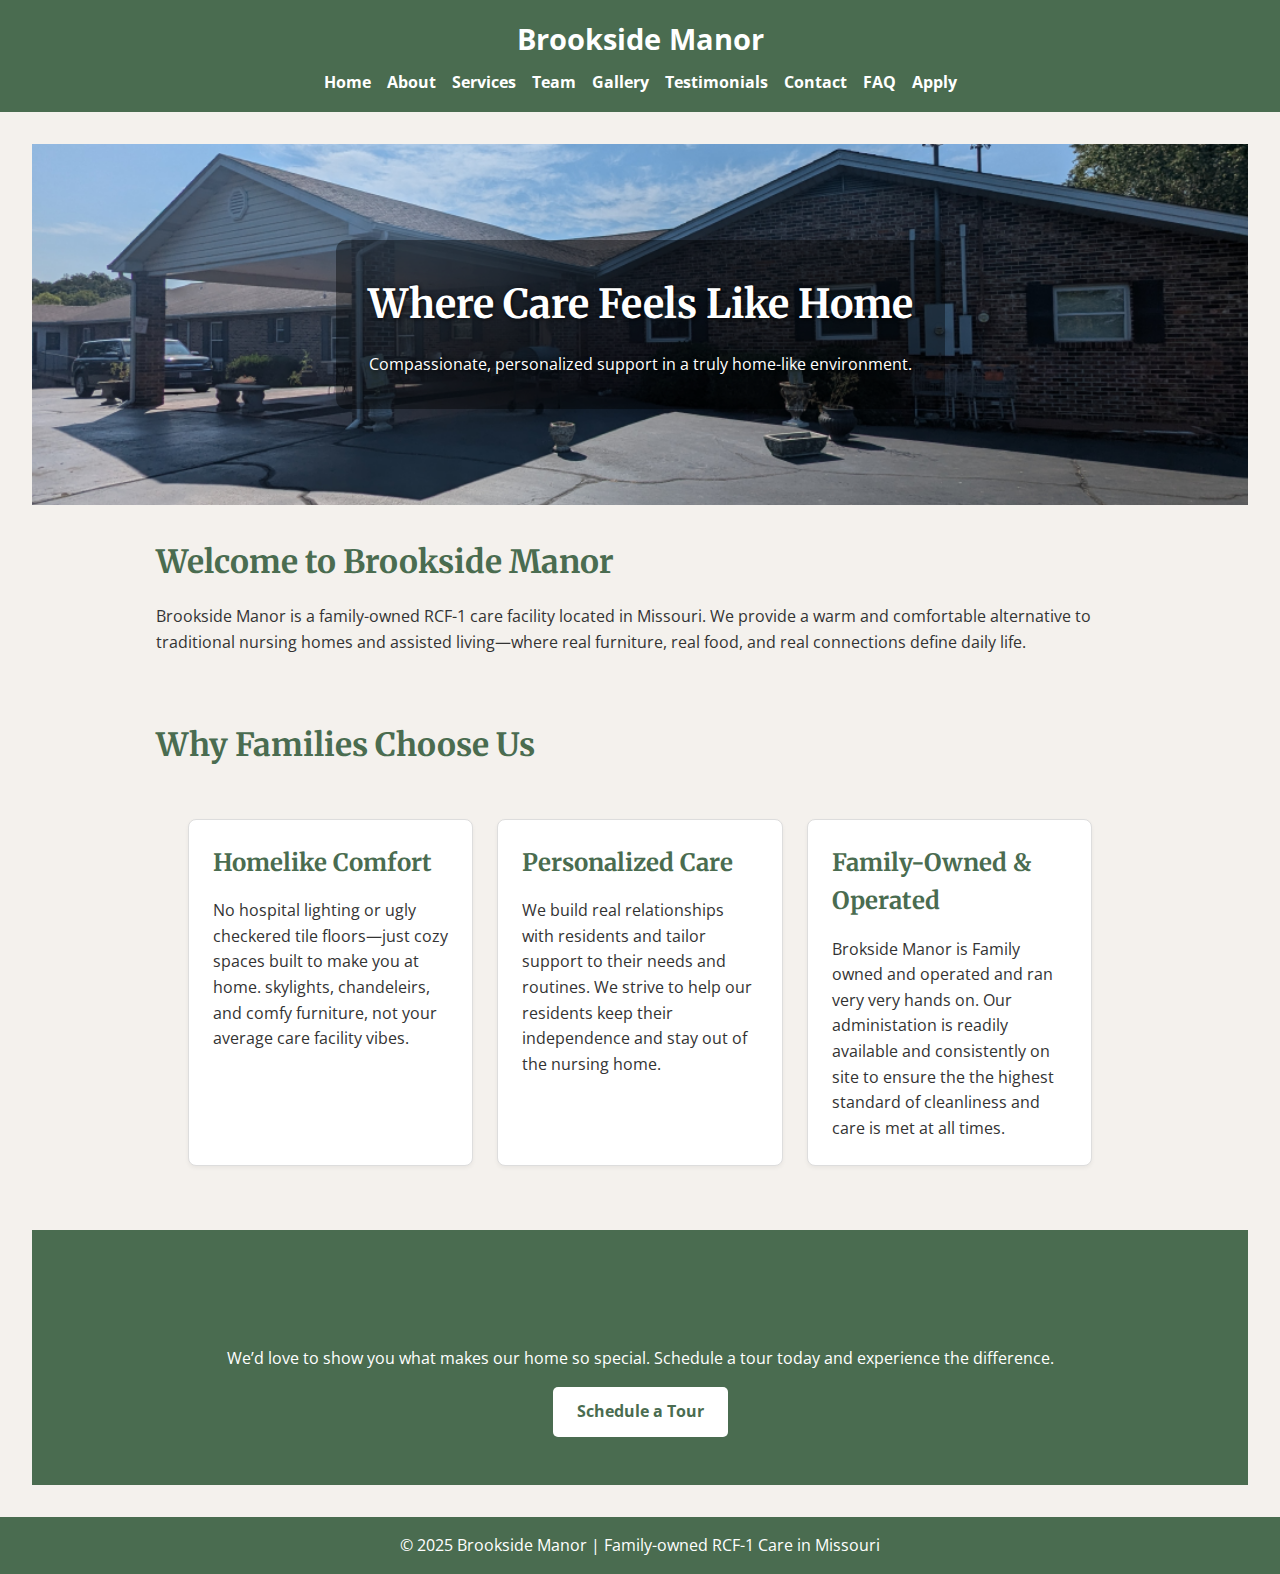
<file: index.html>
<!DOCTYPE html>
<html lang="en">
<head>
  <meta charset="UTF-8" />
  <meta name="viewport" content="width=device-width, initial-scale=1.0" />
  <title>Welcome to Brookside Manor | Brookside Manor</title>
  <link rel="stylesheet" href="assets/css/styles.css" />
  <link href="https://fonts.googleapis.com/css2?family=Merriweather:wght@700&family=Open+Sans&display=swap" rel="stylesheet">
</head>
<body>
  <header>
    <div class="logo">Brookside Manor</div>
    <button class="menu-toggle" onclick="toggleMenu()">☰</button>
    <nav class="navbar" id="navbar">
      <a href="index.html">Home</a>
      <a href="about.html">About</a>
      <a href="services.html">Services</a>
      <a href="team.html">Team</a>
      <a href="gallery.html">Gallery</a>
      <a href="testimonials.html">Testimonials</a>
      <a href="contact.html">Contact</a>
      <a href="faq.html">FAQ</a>
      <a href="apply.html">Apply</a>
    </nav>
  </header>

  <main>
    <section class="hero-banner" style="background-image: url(./assets/images/Frame\ 15.png);">
      <div class="hero-overlay">
        <h1>Where Care Feels Like Home</h1>
        <p>Compassionate, personalized support in a truly home-like environment.</p>
      </div>
    </section>

    <section class="welcome-section content">
      <h2>Welcome to Brookside Manor</h2>
      <p>Brookside Manor is a family-owned RCF-1 care facility located in Missouri. We provide a warm and comfortable alternative to traditional nursing homes and assisted living—where real furniture, real food, and real connections define daily life.</p>
    </section>

    <section class="why-choose-us content">
      <h2>Why Families Choose Us</h2>
      <div class="features-grid">
        <div class="feature-card">
          <h3>Homelike Comfort</h3>
          <p>No hospital lighting or ugly checkered tile floors—just cozy spaces built to make you at home.
             skylights, chandeleirs, and comfy furniture, not your average care facility vibes.
          </p>
        </div>
        <div class="feature-card">
          <h3>Personalized Care</h3>
          <p>We build real relationships with residents and tailor support to their needs and routines.
             We strive to help our residents keep their independence and stay out of the nursing home.
          </p>
        </div>
        <div class="feature-card">
          <h3>Family-Owned & Operated</h3>
          <p>Brokside Manor is Family owned and operated and ran very very hands on. Our administation is readily available and 
             consistently on site to ensure the the highest standard of cleanliness and care is met at all times. </p>
        </div>
      </div>
    </section>

    <section class="cta-section">
      <h2>Come Visit Brookside Manor</h2>
      <p>We’d love to show you what makes our home so special. Schedule a tour today and experience the difference.</p>
      <a class="cta-button" href="contact.html">Schedule a Tour</a>
    </section>
  </main>

  <footer>
    <p>&copy; 2025 Brookside Manor | Family-owned RCF-1 Care in Missouri</p>
  </footer>

  <script src="assets/js/script.js"></script>
</body>
</html>
</file>
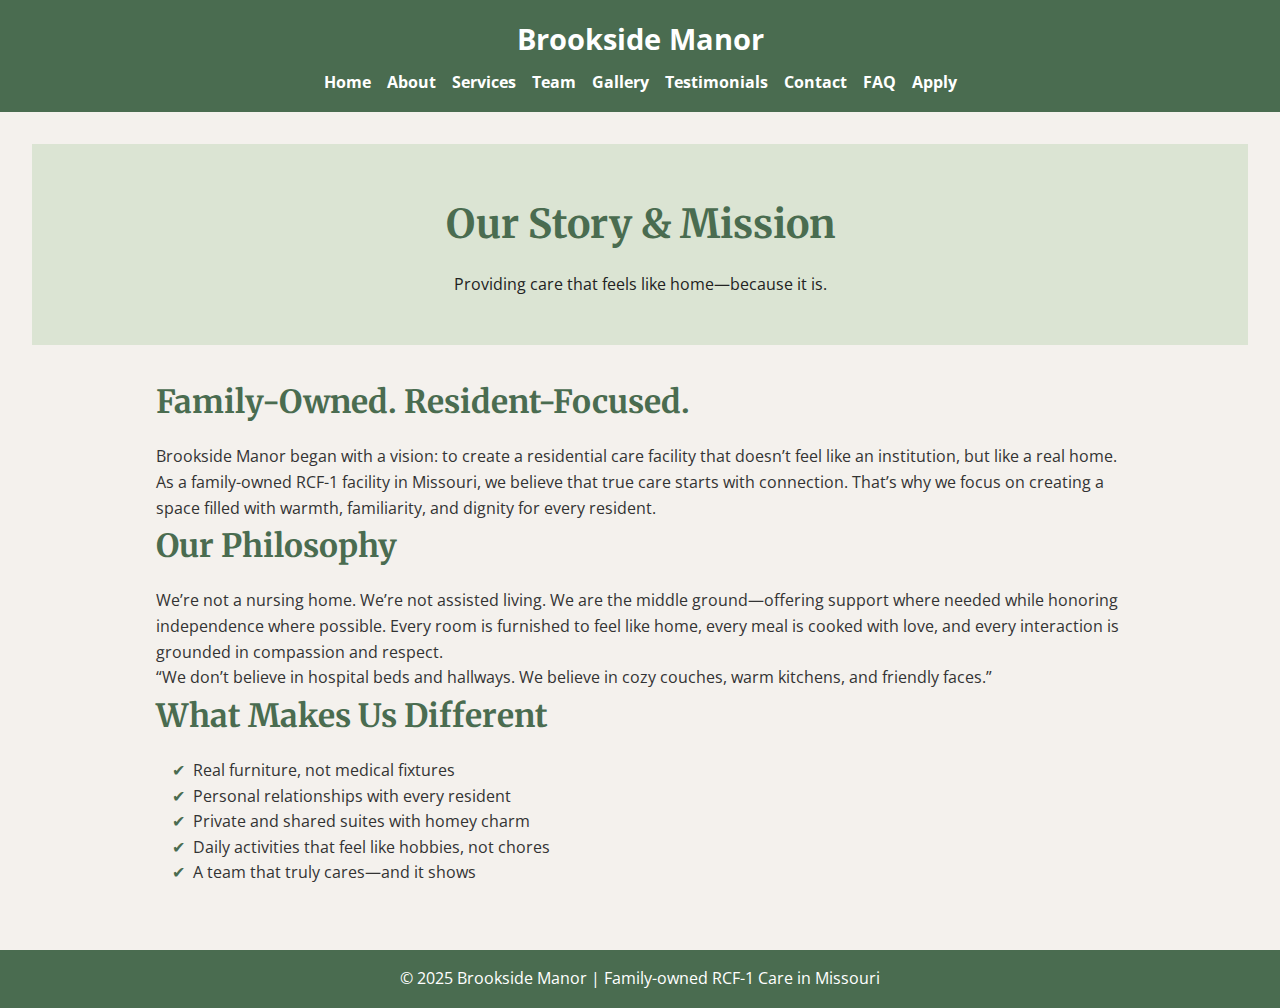
<file: about.html>
<!DOCTYPE html>
<html lang="en">
<head>
  <meta charset="UTF-8" />
  <meta name="viewport" content="width=device-width, initial-scale=1.0" />
  <title>Our Story & Mission | Brookside Manor</title>
  <link rel="stylesheet" href="assets/css/styles.css" />
  <link href="https://fonts.googleapis.com/css2?family=Merriweather:wght@700&family=Open+Sans&display=swap" rel="stylesheet">
</head>
<body>
  <header>
    <div class="logo">Brookside Manor</div>
    <button class="menu-toggle" onclick="toggleMenu()">☰</button>
    <nav class="navbar">
      <a href="index.html">Home</a>
      <a href="about.html">About</a>
      <a href="services.html">Services</a>
      <a href="team.html">Team</a>
      <a href="gallery.html">Gallery</a>
      <a href="testimonials.html">Testimonials</a>
      <a href="contact.html">Contact</a>
      <a href="faq.html">FAQ</a>
      <a href="apply.html">Apply</a>
    </nav>
  </header>

  <main>
    <section class="page-hero">
      <h1>Our Story & Mission</h1>
      <p>Providing care that feels like home—because it is.</p>
    </section>

    <section class="content">
      <h2>Family-Owned. Resident-Focused.</h2>
      <p>Brookside Manor began with a vision: to create a residential care facility that doesn’t feel like an institution, but like a real home. As a family-owned RCF-1 facility in Missouri, we believe that true care starts with connection. That’s why we focus on creating a space filled with warmth, familiarity, and dignity for every resident.</p>

      <h2>Our Philosophy</h2>
      <p>We’re not a nursing home. We’re not assisted living. We are the middle ground—offering support where needed while honoring independence where possible. Every room is furnished to feel like home, every meal is cooked with love, and every interaction is grounded in compassion and respect.</p>

      <blockquote class="quote-block">
        <p>“We don’t believe in hospital beds and hallways. We believe in cozy couches, warm kitchens, and friendly faces.”</p>
      </blockquote>

      <h2>What Makes Us Different</h2>
      <ul class="checklist">
        <li>Real furniture, not medical fixtures</li>
        <li>Personal relationships with every resident</li>
        <li>Private and shared suites with homey charm</li>
        <li>Daily activities that feel like hobbies, not chores</li>
        <li>A team that truly cares—and it shows</li>
      </ul>
    </section>
  </main>

  <footer>
    <p>&copy; 2025 Brookside Manor | Family-owned RCF-1 Care in Missouri</p>
  </footer>
</body>
</html>
</file>
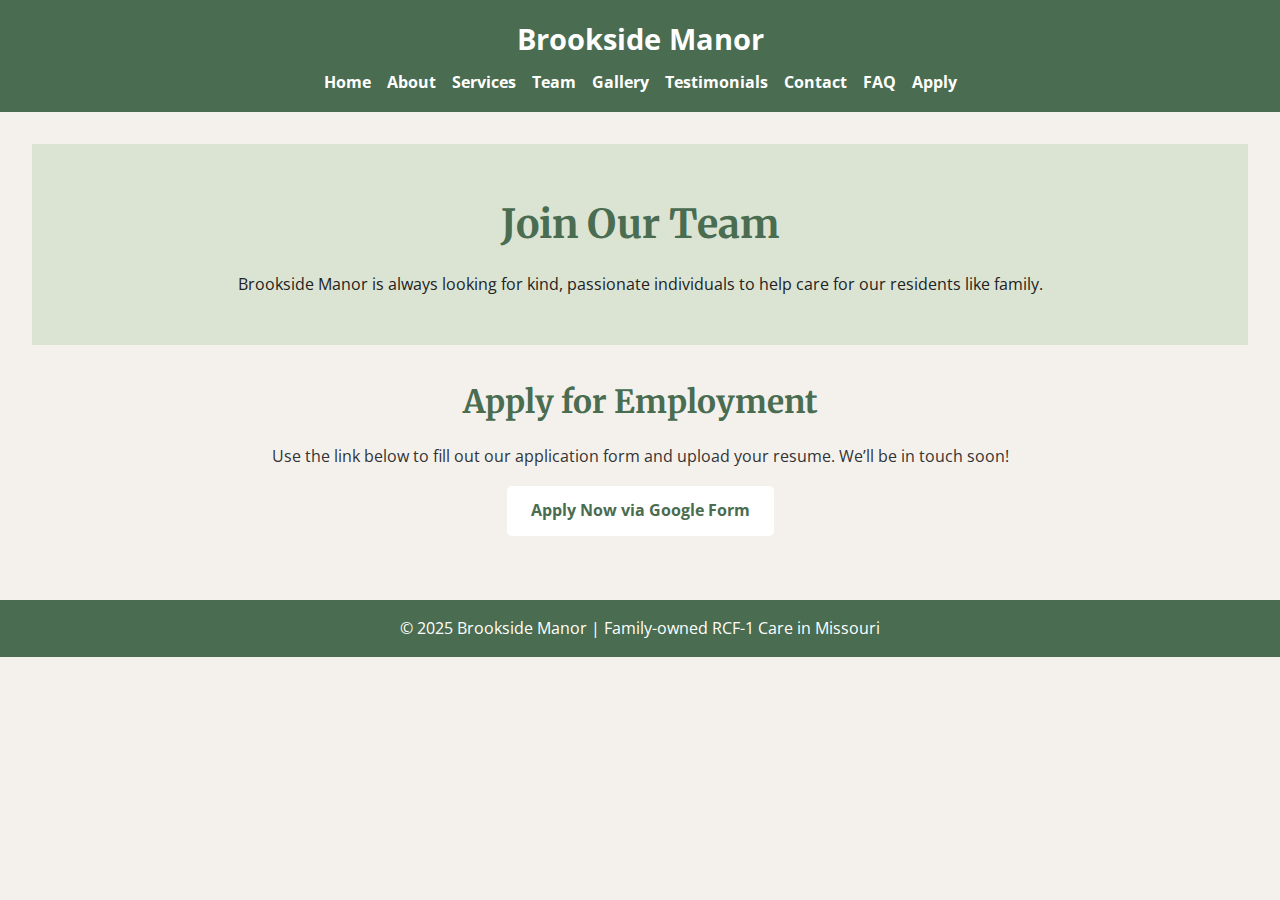
<file: apply.html>
<!DOCTYPE html>
<html lang="en">
<head>
  <meta charset="UTF-8" />
  <meta name="viewport" content="width=device-width, initial-scale=1.0" />
  <title>Join Our Team | Brookside Manor</title>
  <link rel="stylesheet" href="assets/css/styles.css" />
  <link href="https://fonts.googleapis.com/css2?family=Merriweather:wght@700&family=Open+Sans&display=swap" rel="stylesheet">
</head>
<body>
  <header>
    <div class="logo">Brookside Manor</div>
    <button class="menu-toggle" onclick="toggleMenu()">☰</button>
    <nav class="navbar" id="navbar">
      <a href="index.html">Home</a>
      <a href="about.html">About</a>
      <a href="services.html">Services</a>
      <a href="team.html">Team</a>
      <a href="gallery.html">Gallery</a>
      <a href="testimonials.html">Testimonials</a>
      <a href="contact.html">Contact</a>
      <a href="faq.html">FAQ</a>
      <a href="apply.html">Apply</a>
    </nav>
  </header>

  <main>
    <section class="page-hero">
      <h1>Join Our Team</h1>
      <p>Brookside Manor is always looking for kind, passionate individuals to help care for our residents like family.</p>
    </section>

    <section class="content" style="text-align: center;">
      <h2>Apply for Employment</h2>
      <p>Use the link below to fill out our application form and upload your resume. We’ll be in touch soon!</p>
      <a href="https://forms.gle/6PNeicn4WdUKxGjn8" target="_blank" class="cta-button">Apply Now via Google Form</a>
    </section>
  </main>

  <footer>
    <p>&copy; 2025 Brookside Manor | Family-owned RCF-1 Care in Missouri</p>
  </footer>

  <script src="assets/js/script.js"></script>
</body>
</html>
</file>
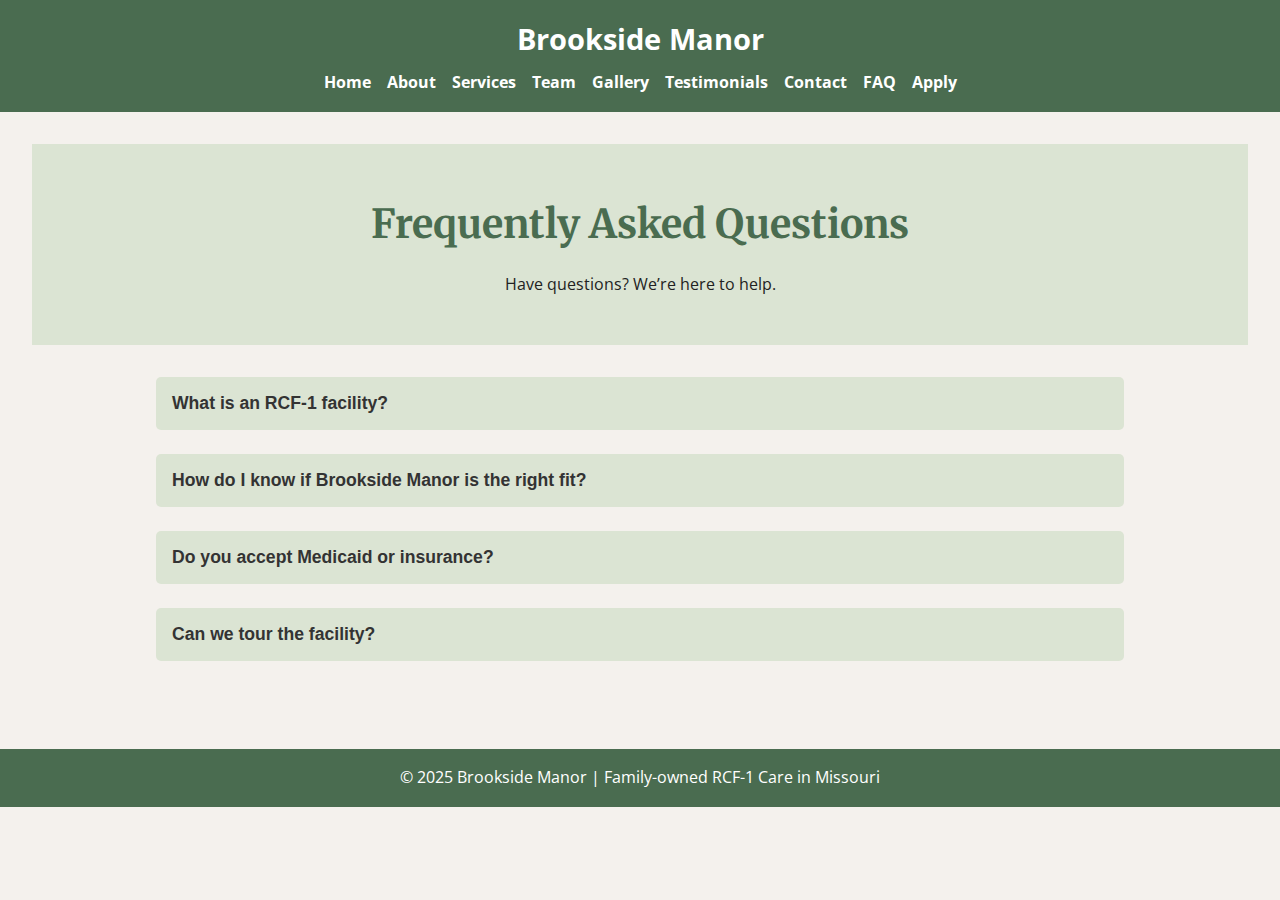
<file: faq.html>
<!DOCTYPE html>
<html lang="en">
<head>
  <meta charset="UTF-8" />
  <meta name="viewport" content="width=device-width, initial-scale=1.0" />
  <title>Frequently Asked Questions | Brookside Manor</title>
  <link rel="stylesheet" href="assets/css/styles.css" />
  <link href="https://fonts.googleapis.com/css2?family=Merriweather:wght@700&family=Open+Sans&display=swap" rel="stylesheet">
</head>
<body>
  <header>
    <div class="logo">Brookside Manor</div>
    <button class="menu-toggle" onclick="toggleMenu()">☰</button>
    <nav class="navbar" id="navbar">
      <a href="index.html">Home</a>
      <a href="about.html">About</a>
      <a href="services.html">Services</a>
      <a href="team.html">Team</a>
      <a href="gallery.html">Gallery</a>
      <a href="testimonials.html">Testimonials</a>
      <a href="contact.html">Contact</a>
      <a href="faq.html">FAQ</a>
      <a href="apply.html">Apply</a>
    </nav>
  </header>

  <main>
    <section class="page-hero">
      <h1>Frequently Asked Questions</h1>
      <p>Have questions? We’re here to help.</p>
    </section>

    <section class="faq-section content">
      <section class="faq-item">
        <button class="faq-question">What is an RCF-1 facility?</button>
        <div class="faq-answer">
          <p>RCF-1 stands for Residential Care Facility (Level 1), which provides 24-hour care including meals, housekeeping, help with daily activities, and medication assistance—all while preserving residents’ independence in a home-like setting.</p>
        </div>
      </section>

      <section class="faq-item">
        <button class="faq-question">How do I know if Brookside Manor is the right fit?</button>
        <div class="faq-answer">
          <p>If your loved one needs help with day-to-day activities but doesn’t require the intensity of a nursing home, Brookside Manor may be the perfect middle ground. We offer personal care in a family-style environment with fewer residents than larger facilities.</p>
        </div>
      </section>

      <section class="faq-item">
        <button class="faq-question">Do you accept Medicaid or insurance?</button>
        <div class="faq-answer">
          <p>Here at Brookside we Accept Medicaid and Medicare as well as private pay. For any Questions Regarding this please feel free to contact us.</p>
        </div>
      </section>

      <section class="faq-item">
        <button class="faq-question">Can we tour the facility?</button>
        <div class="faq-answer">
          <p>Absolutely! We encourage all families to schedule a visit and experience Brookside Manor for themselves. Just fill out our <a href="contact.html">contact form</a> or give us a call.</p>
        </div>
      </section>
    </section>
  </main>

  <footer>
    <p>&copy; 2025 Brookside Manor | Family-owned RCF-1 Care in Missouri</p>
  </footer>

  <script src="assets/js/script.js"></script>
</body>
</html>
</file>
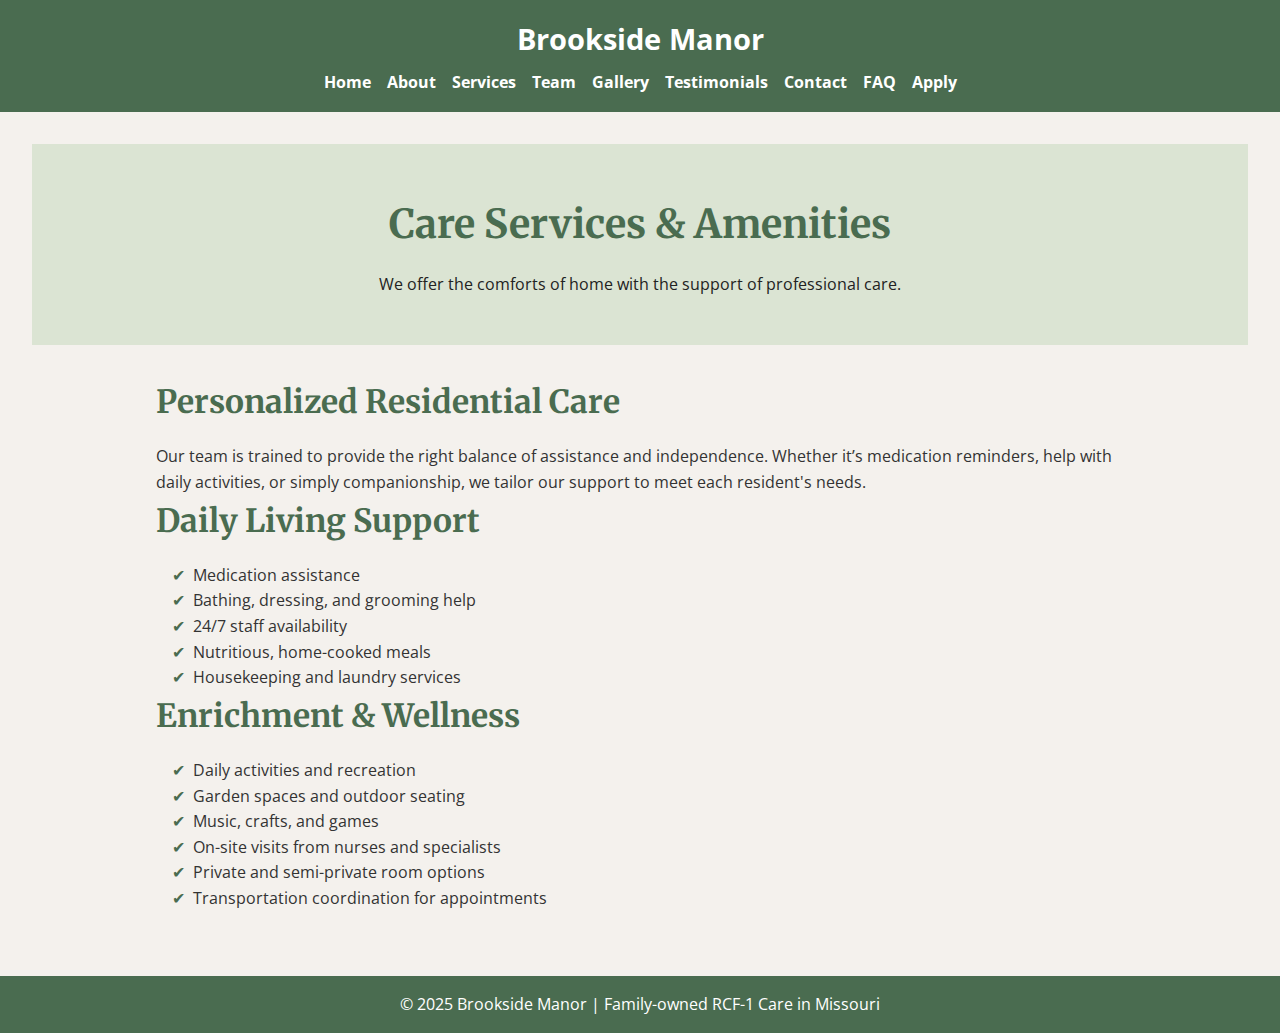
<file: services.html>
<!DOCTYPE html>
<html lang="en">
<head>
  <meta charset="UTF-8" />
  <meta name="viewport" content="width=device-width, initial-scale=1.0" />
  <title>Care Services & Amenities | Brookside Manor</title>
  <link rel="stylesheet" href="assets/css/styles.css" />
  <link href="https://fonts.googleapis.com/css2?family=Merriweather:wght@700&family=Open+Sans&display=swap" rel="stylesheet">
</head>
<body>
  <header>
    <div class="logo">Brookside Manor</div>
    <button class="menu-toggle" onclick="toggleMenu()">☰</button>
    <nav class="navbar">
      <a href="index.html">Home</a>
      <a href="about.html">About</a>
      <a href="services.html">Services</a>
      <a href="team.html">Team</a>
      <a href="gallery.html">Gallery</a>
      <a href="testimonials.html">Testimonials</a>
      <a href="contact.html">Contact</a>
      <a href="faq.html">FAQ</a>
      <a href="apply.html">Apply</a>
    </nav>
  </header>

  <main>
    <section class="page-hero">
      <h1>Care Services & Amenities</h1>
      <p>We offer the comforts of home with the support of professional care.</p>
    </section>

    <section class="content">
      <h2>Personalized Residential Care</h2>
      <p>Our team is trained to provide the right balance of assistance and independence. Whether it’s medication reminders, help with daily activities, or simply companionship, we tailor our support to meet each resident's needs.</p>

      <h2>Daily Living Support</h2>
      <ul class="checklist">
        <li>Medication assistance</li>
        <li>Bathing, dressing, and grooming help</li>
        <li>24/7 staff availability</li>
        <li>Nutritious, home-cooked meals</li>
        <li>Housekeeping and laundry services</li>
      </ul>

      <h2>Enrichment & Wellness</h2>
      <ul class="checklist">
        <li>Daily activities and recreation</li>
        <li>Garden spaces and outdoor seating</li>
        <li>Music, crafts, and games</li>
        <li>On-site visits from nurses and specialists</li>
        <li>Private and semi-private room options</li>
        <li>Transportation coordination for appointments</li>
      </ul>
    </section>
  </main>

  <footer>
    <p>&copy; 2025 Brookside Manor | Family-owned RCF-1 Care in Missouri</p>
  </footer>
</body>
</html>
</file>
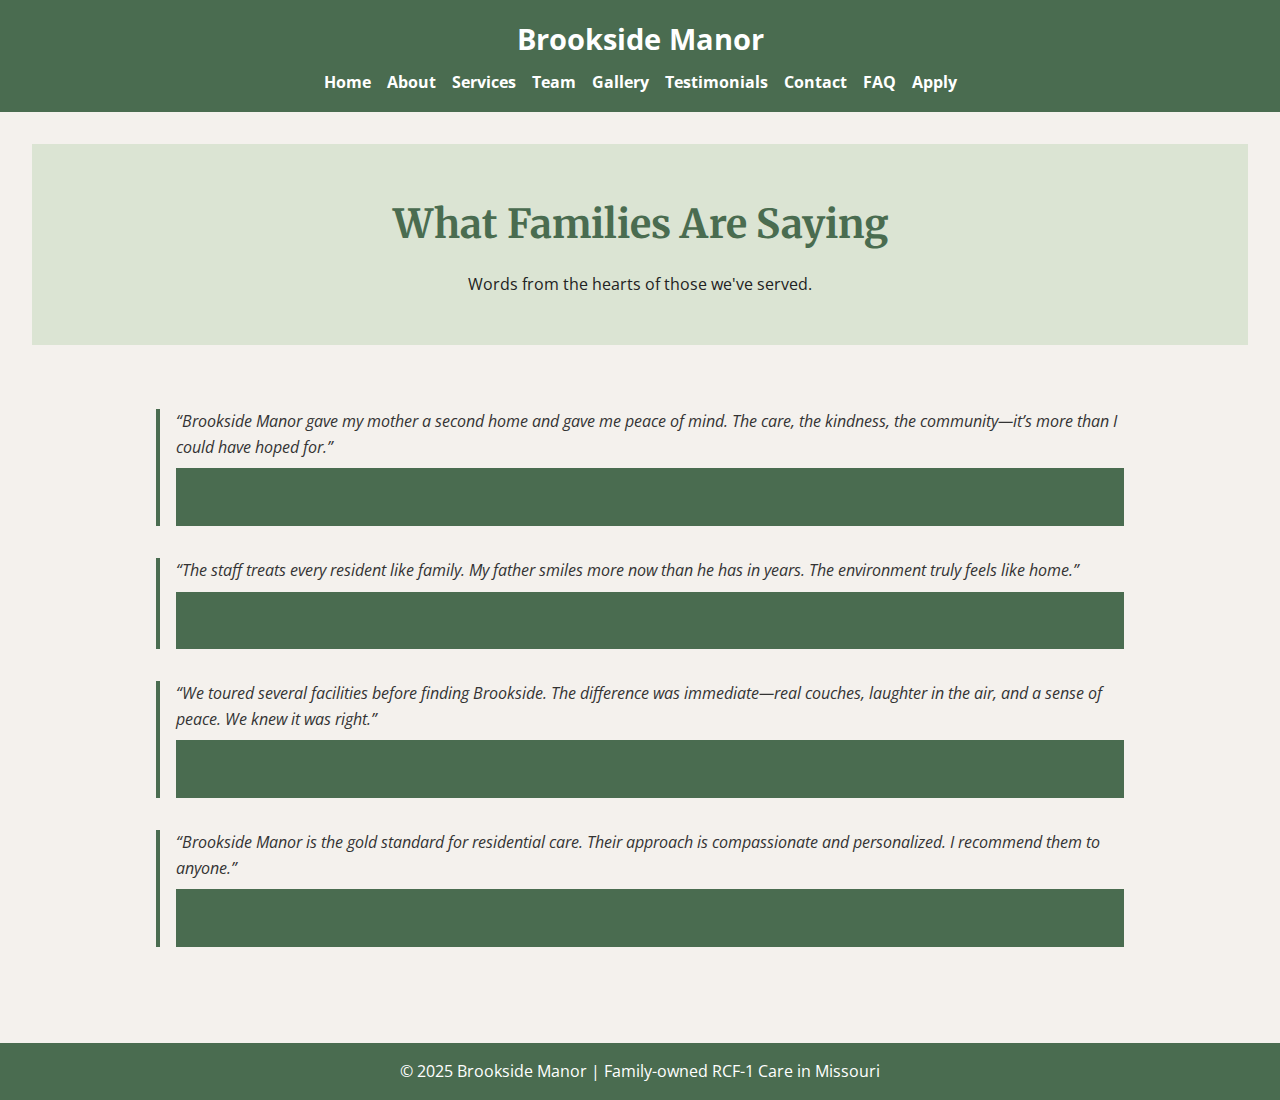
<file: testimonials.html>
<!DOCTYPE html>
<html lang="en">
<head>
  <meta charset="UTF-8" />
  <meta name="viewport" content="width=device-width, initial-scale=1.0" />
  <title>What Families Are Saying | Brookside Manor</title>
  <link rel="stylesheet" href="assets/css/styles.css" />
  <link href="https://fonts.googleapis.com/css2?family=Merriweather:wght@700&family=Open+Sans&display=swap" rel="stylesheet">
</head>
<body>
  <header>
    <div class="logo">Brookside Manor</div>
    <button class="menu-toggle" onclick="toggleMenu()">☰</button>
    <nav class="navbar">
      <a href="index.html">Home</a>
      <a href="about.html">About</a>
      <a href="services.html">Services</a>
      <a href="team.html">Team</a>
      <a href="gallery.html">Gallery</a>
      <a href="testimonials.html">Testimonials</a>
      <a href="contact.html">Contact</a>
      <a href="faq.html">FAQ</a>
      <a href="apply.html">Apply</a>
    </nav>
  </header>

  <main>
    <section class="page-hero">
      <h1>What Families Are Saying</h1>
      <p>Words from the hearts of those we've served.</p>
    </section>

    <section class="content testimonials">
      <blockquote>
        <p>“Brookside Manor gave my mother a second home and gave me peace of mind. The care, the kindness, the community—it’s more than I could have hoped for.”</p>
        <footer>— Linda M., daughter of a resident</footer>
      </blockquote>

      <blockquote>
        <p>“The staff treats every resident like family. My father smiles more now than he has in years. The environment truly feels like home.”</p>
        <footer>— Thomas R., son of a resident</footer>
      </blockquote>

      <blockquote>
        <p>“We toured several facilities before finding Brookside. The difference was immediate—real couches, laughter in the air, and a sense of peace. We knew it was right.”</p>
        <footer>— Janice K., family member</footer>
      </blockquote>

      <blockquote>
        <p>“Brookside Manor is the gold standard for residential care. Their approach is compassionate and personalized. I recommend them to anyone.”</p>
        <footer>— Mark T., hospice nurse</footer>
      </blockquote>
    </section>
  </main>

  <footer>
    <p>&copy; 2025 Brookside Manor | Family-owned RCF-1 Care in Missouri</p>
  </footer>
</body>
</html>
</file>
<file: assets/css/styles.css>
/* PLACEHOLDER for full final styles.css *//* General Reset */
* {
  margin: 0;
  padding: 0;
  box-sizing: border-box;
}

/* Typography */
body {
  font-family: 'Open Sans', sans-serif;
  line-height: 1.6;
  color: #333;
  background-color: #f4f1ed;
}

h1, h2, h3 {
  font-family: 'Merriweather', serif;
  margin-bottom: 1rem;
  color: #4a6c50;
}

h1 {
  font-size: 2.5rem;
}

h2 {
  font-size: 2rem;
}

h3 {
  font-size: 1.5rem;
}

/* Layout */
header, footer {
  background-color: #4a6c50;
  color: white;
  padding: 1rem;
  text-align: center;
}

.logo {
  font-size: 1.8rem;
  font-weight: bold;
  margin-bottom: 0.5rem;
}

.navbar {
  display: flex;
  justify-content: center;
  flex-wrap: wrap;
  gap: 1rem;
  margin-top: 0.5rem;
}

.navbar a {
  color: white;
  text-decoration: none;
  font-weight: bold;
}

.navbar a:hover {
  text-decoration: underline;
}

/* Sections */
main {
  padding: 2rem;
}

.page-hero {
  text-align: center;
  padding: 3rem 1rem;
  background-color: #dbe4d3;
  color: #222;
}

.hero-banner {
  text-align: center;
  padding: 4rem 2rem;
  background-color: #dbe4d3;
  color: #222;
}

.content {
  padding: 2rem 1rem;
  max-width: 1000px;
  margin: 0 auto;
}

.cta-section {
  background-color: #4a6c50;
  color: white;
  padding: 3rem 2rem;
  text-align: center;
}

.cta-button {
  display: inline-block;
  margin-top: 1rem;
  background-color: white;
  color: #4a6c50;
  padding: 0.75rem 1.5rem;
  font-weight: bold;
  text-decoration: none;
  border-radius: 5px;
}

.cta-button:hover {
  background-color: #3d5942;
  color: white;
}

/* Grids & Cards */
.features-grid,
.team-grid,
.gallery-grid {
  display: grid;
  grid-template-columns: repeat(auto-fit, minmax(220px, 1fr));
  gap: 1.5rem;
  padding: 2rem;
  justify-items: center;
}

.gallery-grid img {
  width: 100%;
  max-width: 300px;
  height: auto;
  object-fit: contain;
  border-radius: 8px;
  box-shadow: 0 4px 12px rgba(0,0,0,0.1);
  transition: transform 0.2s ease;
}

.gallery-grid img:hover {
  transform: scale(1.03);
}


.feature-card,
.team-member,
.gallery-item {
  background-color: white;
  border: 1px solid #ddd;
  padding: 1.5rem;
  border-radius: 8px;
  box-shadow: 0 2px 4px rgba(0,0,0,0.05);
}

/* Testimonials */
.testimonials blockquote {
  border-left: 4px solid #4a6c50;
  padding-left: 1rem;
  margin: 2rem 0;
  font-style: italic;
}

.testimonials footer {
  margin-top: 0.5rem;
  font-weight: bold;
  color: #4a6c50;
}

/* Lists */
.checklist {
  list-style: none;
  padding-left: 1rem;
}

.checklist li::before {
  content: "✔";
  color: #4a6c50;
  margin-right: 0.5rem;
}

/* Contact Page */
.contact-section {
  display: grid;
  grid-template-columns: 1fr 1fr;
  gap: 2rem;
  align-items: flex-start;
  margin-top: 2rem;
}

.contact-form form {
  display: flex;
  flex-direction: column;
  gap: 1rem;
}

.contact-form input,
.contact-form textarea {
  padding: 0.75rem;
  border: 1px solid #ccc;
  border-radius: 5px;
}

.contact-form button {
  background-color: #4a6c50;
  color: white;
  padding: 0.75rem;
  font-weight: bold;
  border: none;
  cursor: pointer;
}

.contact-form button:hover {
  background-color: #3d5942;
}

.map-img,
.storefront-img {
  width: 100%;
  height: auto;
  margin-top: 1rem;
  border-radius: 6px;
}

/* Responsive */
@media (max-width: 768px) {
  .contact-section {
    grid-template-columns: 1fr;
  }

  .navbar {
    flex-direction: column;
    gap: 0.5rem;
  }

  .cta-section {
    padding: 2rem 1rem;
  }
}

/* Mobile Menu */
.menu-toggle {
  display: none;
  background-color: transparent;
  border: none;
  font-size: 2rem;
  color: white;
  cursor: pointer;
}

@media (max-width: 768px) {
  .menu-toggle {
    display: block;
    position: absolute;
    top: 1rem;
    right: 1rem;
  }

  .navbar {
    display: none;
    flex-direction: column;
    background-color: #4a6c50;
    padding: 1rem;
    border-top: 1px solid #fff;
  }

  .navbar.show {
    display: flex;
  }

  .navbar a {
    padding: 0.5rem 0;
    text-align: center;
  }
}

.faq-item {
  margin-bottom: 1.5rem;
}

.faq-question {
  width: 100%;
  text-align: left;
  font-size: 1.1rem;
  font-weight: bold;
  background-color: #dbe4d3;
  color: #333;
  border: none;
  padding: 1rem;
  border-radius: 5px;
  cursor: pointer;
  transition: background-color 0.3s ease;
}

.faq-question:hover {
  background-color: #c2d6bd;
}

.faq-answer {
  display: none;
  padding: 1rem;
  background-color: #f9f9f9;
  border-left: 4px solid #4a6c50;
  border-radius: 5px;
  margin-top: 0.5rem;
}

html {
  scroll-behavior: smooth;
}

/* Lightbox */
.lightbox-overlay {
  position: fixed;
  top: 0;
  left: 0;
  width: 100%;
  height: 100%;
  background-color: rgba(0,0,0,0.85);
  display: flex;
  justify-content: center;
  align-items: center;
  z-index: 9999;
}

.lightbox-overlay img {
  max-width: 90%;
  max-height: 90%;
  border-radius: 10px;
  box-shadow: 0 0 10px black;
  cursor: zoom-out;
}

.form-success {
  margin-top: 1rem;
  color: #4a6c50;
  font-weight: bold;
  background-color: #dbe4d3;
  padding: 1rem;
  border-radius: 5px;
}

.hero-banner {
  background-size: cover;
  background-position: center;
  background-repeat: no-repeat;
  padding: 6rem 2rem;
  color: white;
  position: relative;
  text-align: center;
}

.hero-overlay {
  background-color: rgba(0, 0, 0, 0.4);
  padding: 2rem;
  border-radius: 10px;
  display: inline-block;
  max-width: 800px;
  margin: 0 auto;
}

.hero-banner h1,
.hero-banner p {
  color: #fff;
  text-shadow: 1px 1px 4px rgba(0,0,0,0.8);
}
</file>
